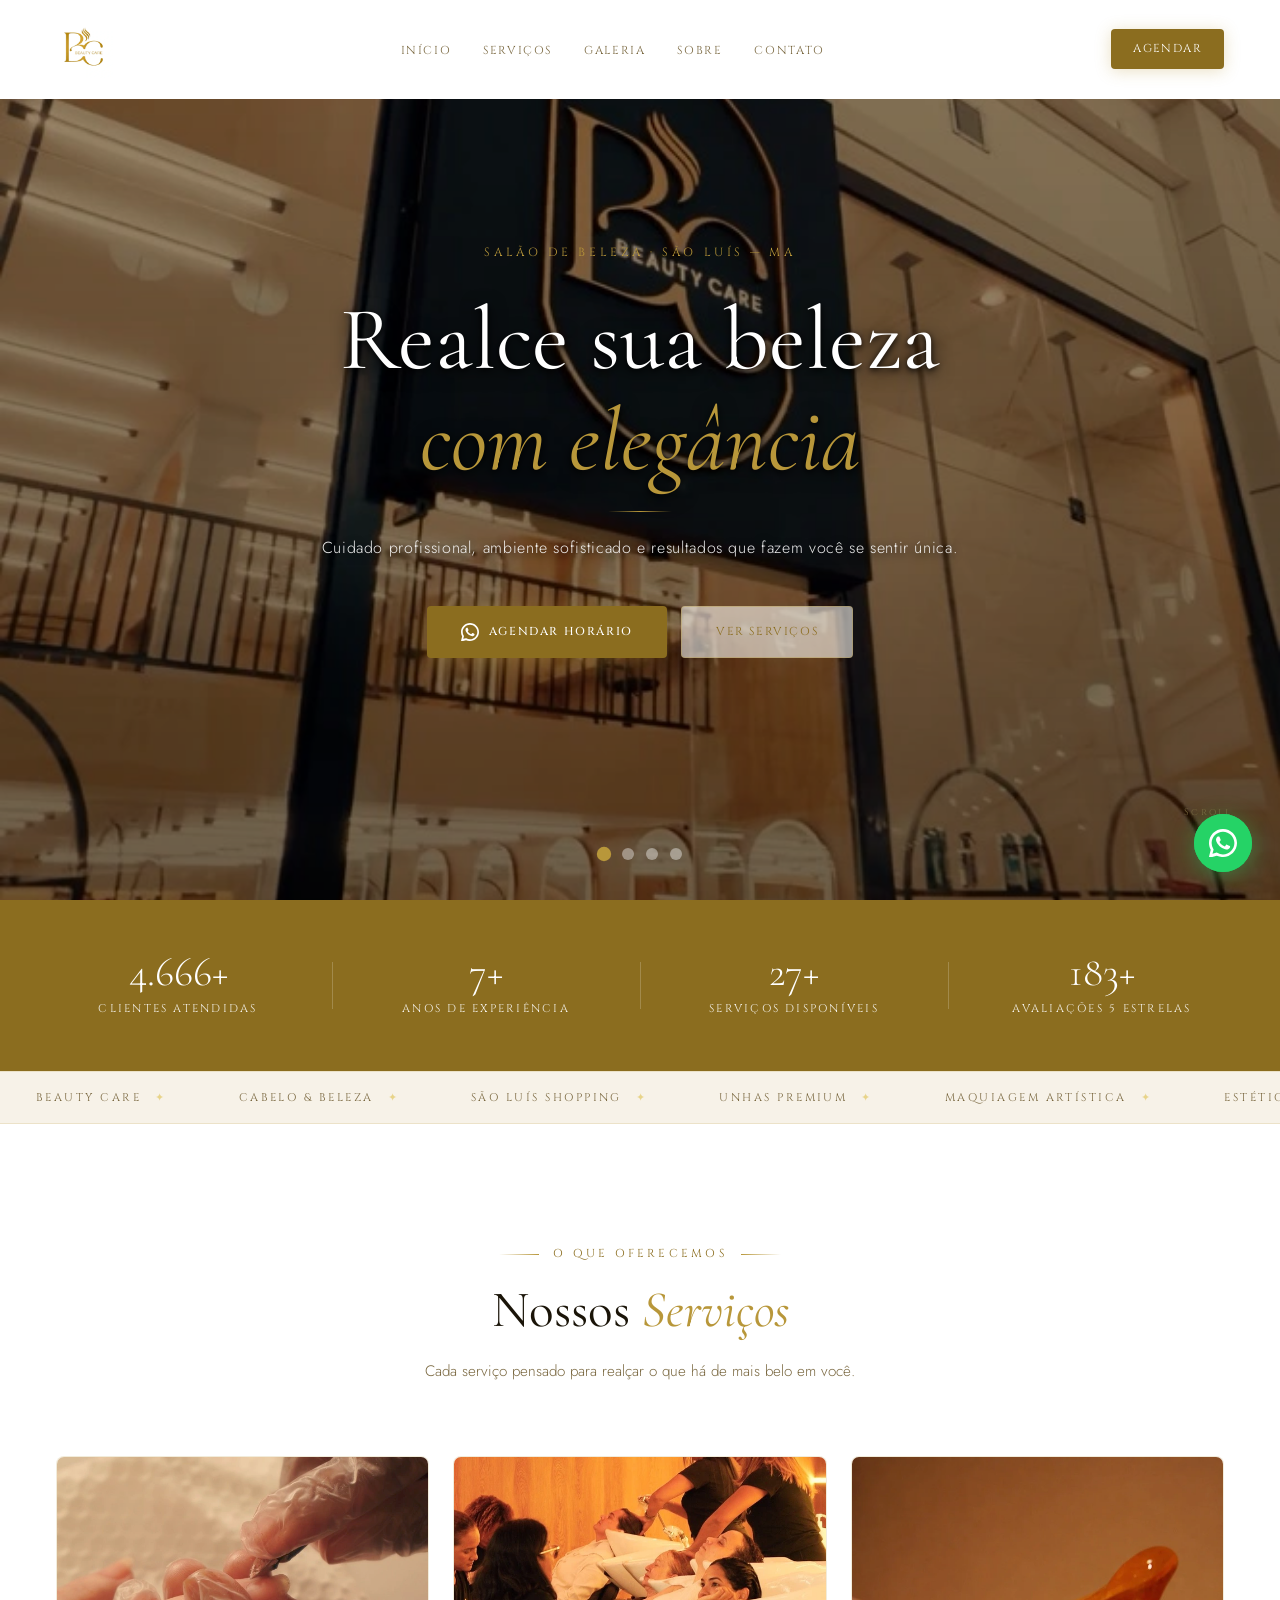
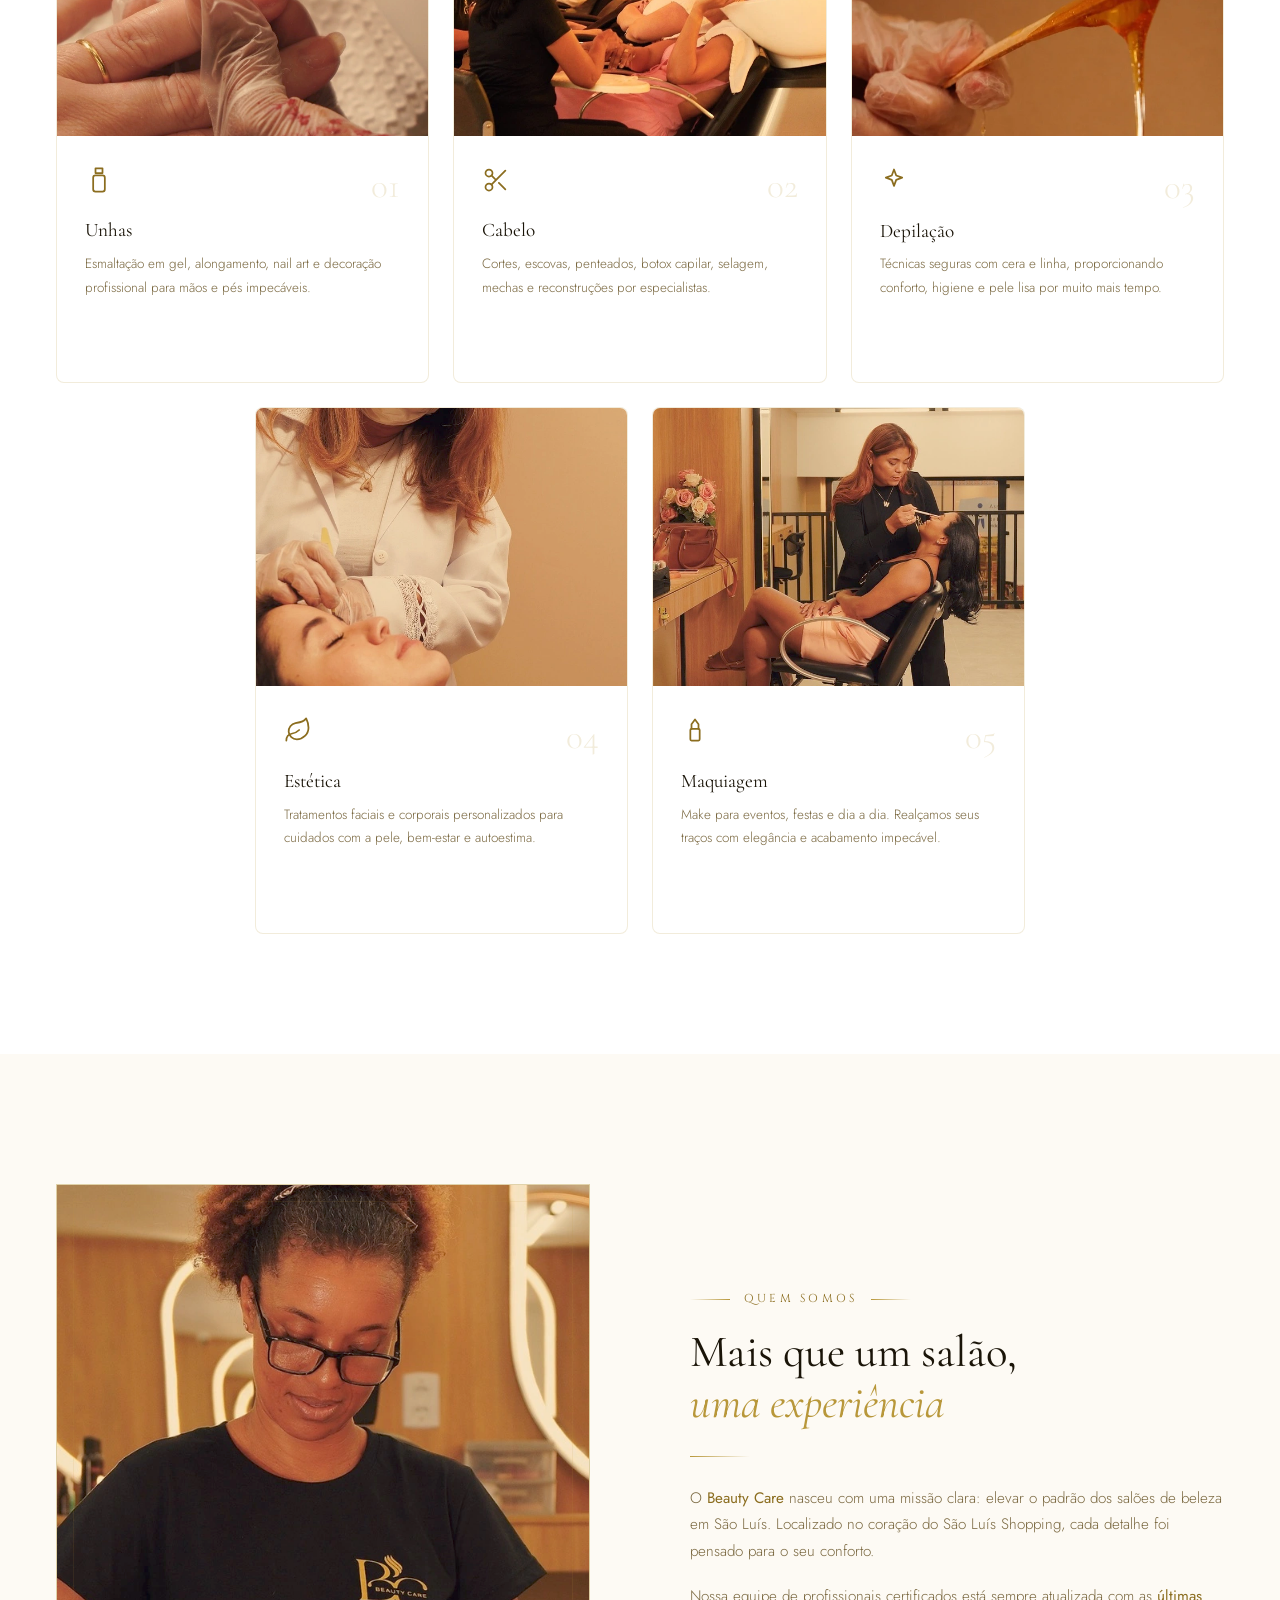
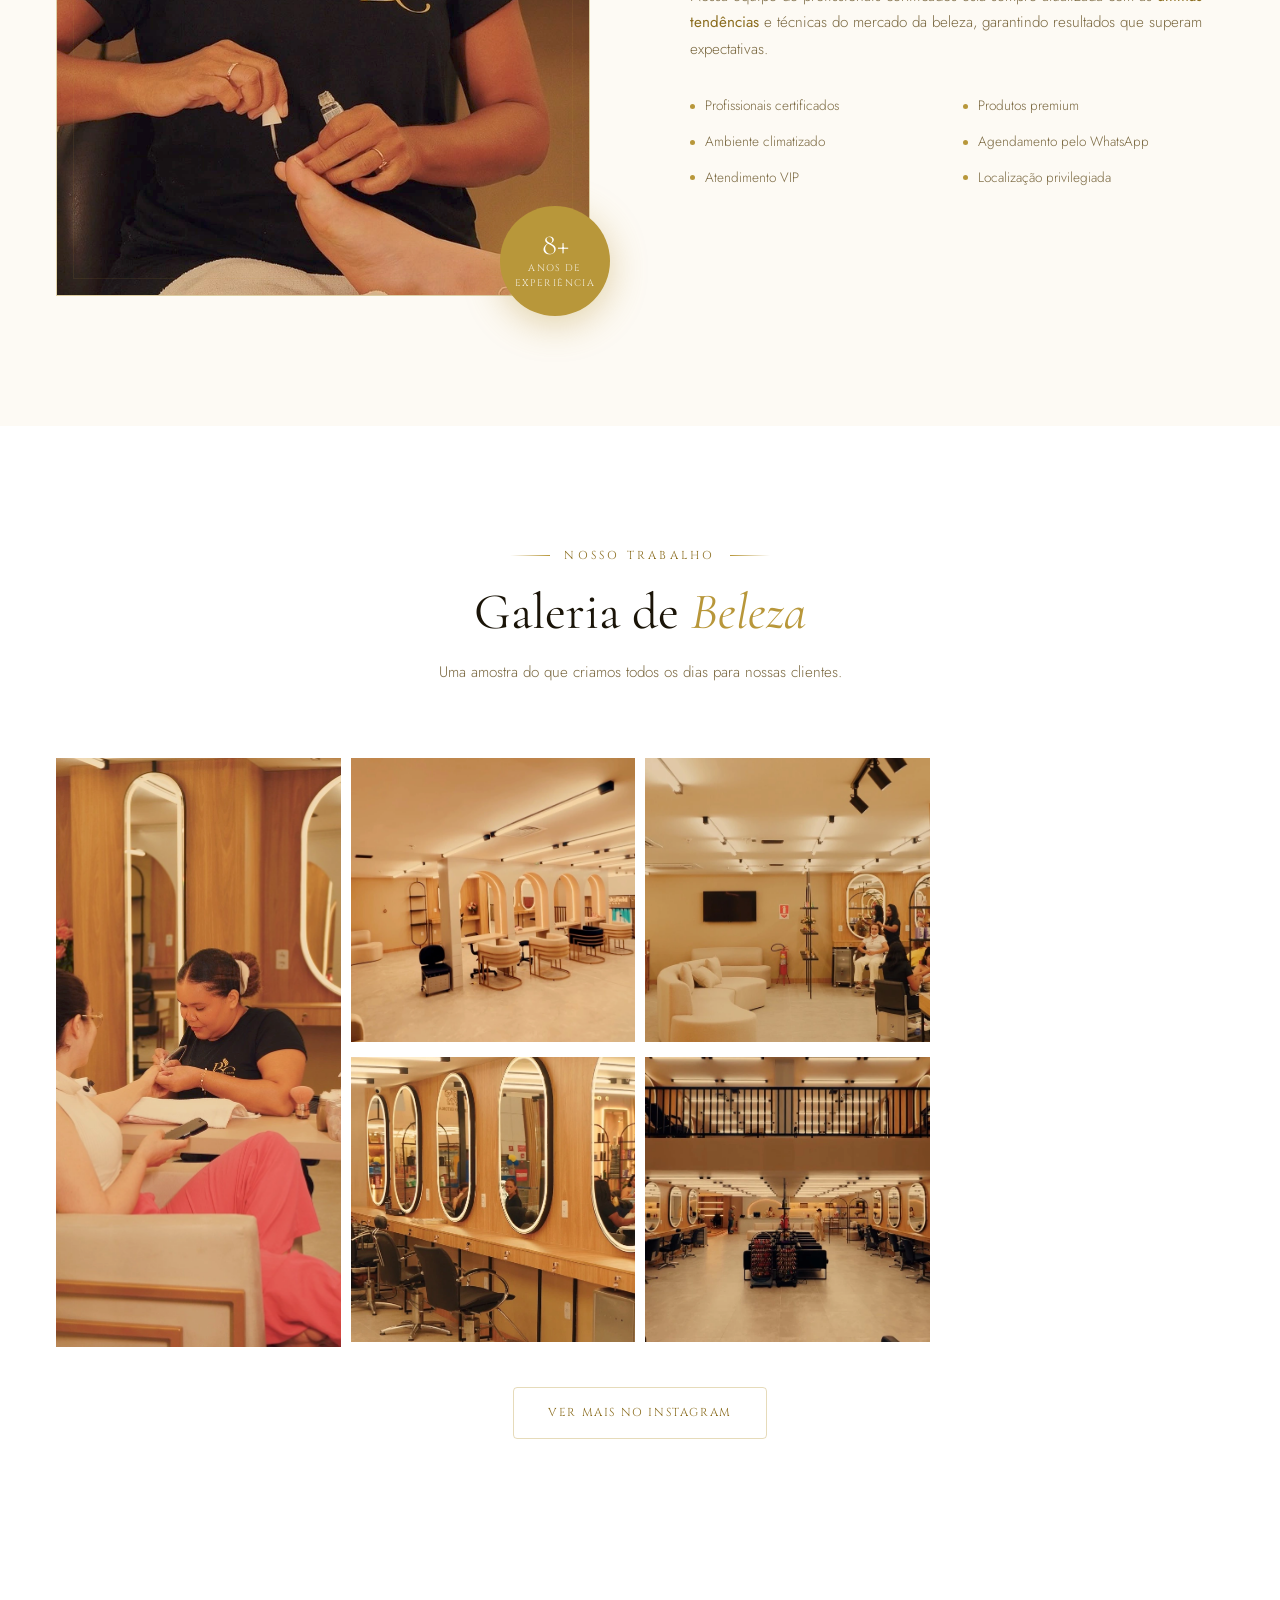
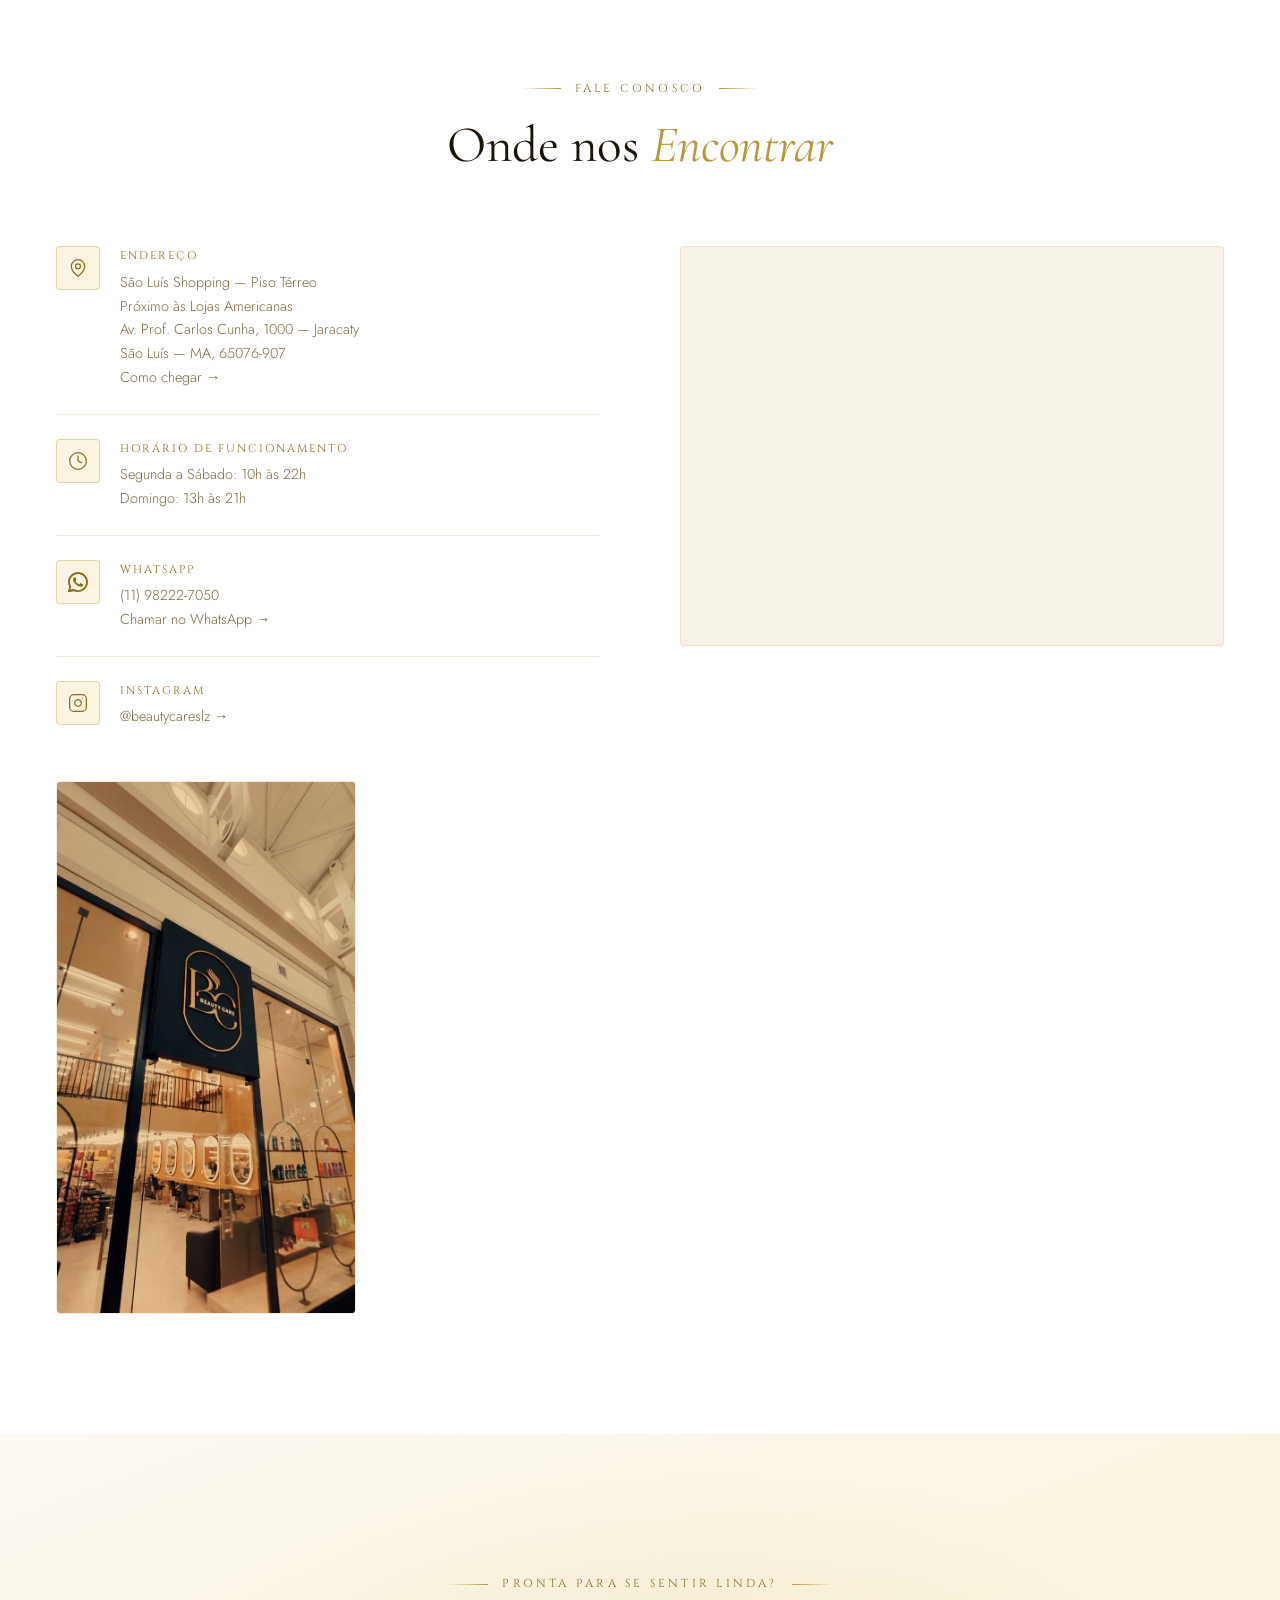
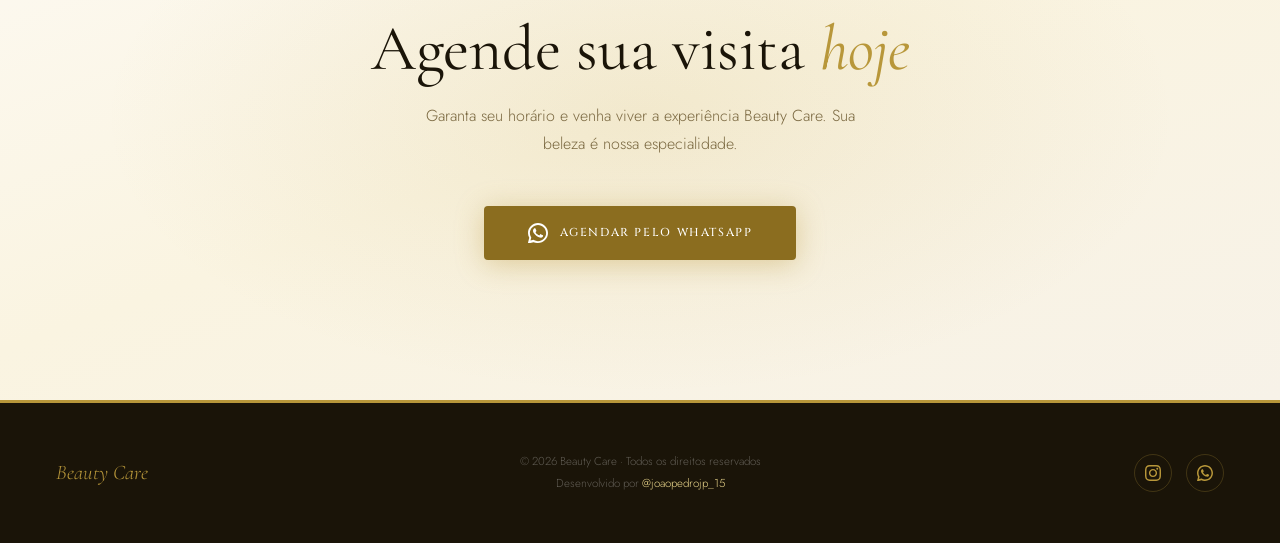
<file: index.html>
<!DOCTYPE html>
<html lang="pt-BR">
<head>
  <meta charset="UTF-8">
  <meta name="viewport" content="width=device-width, initial-scale=1.0">
  <title>Beauty Care — Salão de Beleza em São Luís, MA</title>

  <meta name="description" content="Beauty Care — salão de beleza no São Luís Shopping. Há mais de 8 anos cuidando da sua beleza. Cabelo, unhas, maquiagem, depilação e estética. Agende pelo WhatsApp.">
  <meta property="og:type" content="website">
  <meta property="og:url" content="https://beautycareslz.com.br">
  <meta property="og:title" content="Beauty Care">
  <meta property="og:description" content="Salão de beleza no São Luís Shopping. Agende pelo WhatsApp.">
  <meta property="og:image" content="https://beautycareslz.com.br/img/og-image.jpg">
  <meta property="og:image:width" content="1200">
  <meta property="og:image:height" content="630">
  <meta name="twitter:card" content="summary_large_image">
  <meta property="og:site_name" content="Beauty Care">
  <meta property="og:locale" content="pt_BR">
  <meta name="theme-color" content="#B8973A">

  <link rel="canonical" href="https://beautycareslz.com.br/">
  <link rel="preload" as="image" href="img/estrutura4.webp" fetchpriority="high">
  <noscript><style>.reveal{opacity:1!important;transform:none!important}</style></noscript>
  <script type="application/ld+json">{"@context": "https://schema.org", "@type": "BeautySalon", "name": "Beauty Care", "url": "https://beautycareslz.com.br", "image": "https://beautycareslz.com.br/img/og-image.jpg", "logo": "https://beautycareslz.com.br/img/logo.webp", "telephone": "+5511982227050", "address": {"@type": "PostalAddress", "streetAddress": "Av. Prof. Carlos Cunha, 1000 - São Luís Shopping, Piso Térreo", "addressLocality": "São Luís", "addressRegion": "MA", "postalCode": "65076-907", "addressCountry": "BR"}, "openingHoursSpecification": [{"@type": "OpeningHoursSpecification", "dayOfWeek": ["Monday", "Tuesday", "Wednesday", "Thursday", "Friday", "Saturday"], "opens": "10:00", "closes": "22:00"}, {"@type": "OpeningHoursSpecification", "dayOfWeek": "Sunday", "opens": "13:00", "closes": "21:00"}], "sameAs": ["https://instagram.com/beautycareslz"]}</script>
  <link rel="stylesheet" href="css/style.css">
  <script src="js/app.js" defer></script>

  <link rel="preconnect" href="https://fonts.googleapis.com">
  <link rel="preconnect" href="https://fonts.gstatic.com" crossorigin>
  <link href="https://fonts.googleapis.com/css2?family=Cormorant+Garamond:ital,wght@0,300;0,400;1,300;1,400&family=Jost:wght@300;400;500&family=Cinzel:wght@400;500&display=swap" rel="stylesheet">

  <link rel="icon" type="image/png" sizes="32x32" href="favicons/favicon-32.png">
  <link rel="icon" type="image/png" sizes="512x512" href="favicons/favicon-512.png">
  <link rel="apple-touch-icon" href="favicons/apple-touch-icon.png">
</head>
<body>
<svg xmlns="http://www.w3.org/2000/svg" style="position:absolute;width:0;height:0" aria-hidden="true"><defs><symbol id="i-wa" viewBox="0 0 24 24"><path d="M17.472 14.382c-.297-.149-1.758-.867-2.03-.967-.273-.099-.471-.148-.67.15-.197.297-.767.966-.94 1.164-.173.199-.347.223-.644.075-.297-.15-1.255-.463-2.39-1.475-.883-.788-1.48-1.761-1.653-2.059-.173-.297-.018-.458.13-.606.134-.133.298-.347.446-.52.149-.174.198-.298.298-.497.099-.198.05-.371-.025-.52-.075-.149-.669-1.612-.916-2.207-.242-.579-.487-.5-.669-.51-.173-.008-.371-.01-.57-.01-.198 0-.52.074-.792.372-.272.297-1.04 1.016-1.04 2.479 0 1.462 1.065 2.875 1.213 3.074.149.198 2.096 3.2 5.077 4.487.709.306 1.262.489 1.694.625.712.227 1.36.195 1.871.118.571-.085 1.758-.719 2.006-1.413.248-.694.248-1.289.173-1.413-.074-.124-.272-.198-.57-.347z"/><path d="M12 0C5.373 0 0 5.373 0 12c0 2.117.549 4.109 1.51 5.841L.057 23.52a.75.75 0 00.924.924l5.704-1.453A11.944 11.944 0 0012 24c6.627 0 12-5.373 12-12S18.627 0 12 0zm0 21.75a9.713 9.713 0 01-4.953-1.355l-.355-.211-3.684.939.955-3.595-.232-.37A9.712 9.712 0 012.25 12C2.25 6.615 6.615 2.25 12 2.25S21.75 6.615 21.75 12 17.385 21.75 12 21.75z"/></symbol><symbol id="i-pin" viewBox="0 0 24 24"><path d="M20 10c0 6-8 12-8 12S4 16 4 10a8 8 0 0116 0z"/><circle cx="12" cy="10" r="3"/></symbol><symbol id="i-clock" viewBox="0 0 24 24"><circle cx="12" cy="12" r="10"/><path d="M12 6v6l4 2"/></symbol><symbol id="i-ig" viewBox="0 0 24 24"><rect x="2" y="2" width="20" height="20" rx="5"/><path d="M16 11.37A4 4 0 1112.63 8 4 4 0 0116 11.37z"/><path d="M17.5 6.5h.01"/></symbol><symbol id="i-nail" viewBox="0 0 24 24"><path d="M9 2h6v4H9z"/><path d="M7 10a2 2 0 012-2h6a2 2 0 012 2v10a2 2 0 01-2 2H9a2 2 0 01-2-2z"/></symbol><symbol id="i-scissors" viewBox="0 0 24 24"><circle cx="6" cy="6" r="3"/><circle cx="6" cy="18" r="3"/><path d="M20 4L8.12 15.88M14.47 14.48L20 20M8.12 8.12L12 12"/></symbol><symbol id="i-sparkle" viewBox="0 0 24 24"><path d="M12 3l1.9 5.1L19 10l-5.1 1.9L12 17l-1.9-5.1L5 10l5.1-1.9z"/></symbol><symbol id="i-leaf" viewBox="0 0 24 24"><path d="M11 20A7 7 0 019.8 6.1C15.5 5 17 4.48 19 2c1 2 2 4.18 2 8 0 5.5-4.78 10-10 10z"/><path d="M2 21c0-3 1.85-5.36 5.08-6C9.5 14.52 12 13 13 12"/></symbol><symbol id="i-lip" viewBox="0 0 24 24"><rect x="8" y="11" width="8" height="10" rx="1"/><path d="M9 11V7l3-4 3 4v4"/></symbol></defs></svg>

<!-- MOBILE NAV -->
<div class="mob-nav" id="mobNav">
  <button id="mobClose" aria-label="Fechar menu">✕</button>
  <a href="#inicio" class="mob-link">Início</a>
  <a href="#servicos" class="mob-link">Serviços</a>
  <a href="#galeria" class="mob-link">Galeria</a>
  <a href="#sobre" class="mob-link">Sobre</a>
  <a href="#contato" class="mob-link">Contato</a>
</div>

<!-- HEADER -->
<header id="hdr">
  <a href="#inicio" class="logo-wrap" aria-label="Beauty Care — início">
    <div class="logo-img-wrap">
      <img src="img/logo.webp" alt="Beauty Care Logo" id="headerLogo">
    </div>
  </a>
  <nav>
    <ul>
      <li><a href="#inicio">Início</a></li>
      <li><a href="#servicos">Serviços</a></li>
      <li><a href="#galeria">Galeria</a></li>
      <li><a href="#sobre">Sobre</a></li>
      <li><a href="#contato">Contato</a></li>
    </ul>
  </nav>
  <a href="https://wa.me/5511982227050?text=Ol%C3%A1%21%20Gostaria%20de%20agendar%20um%20hor%C3%A1rio." class="nav-cta" target="_blank" rel="noopener">Agendar</a>
  <button class="burger" id="burgerBtn" aria-label="Menu" aria-expanded="false" aria-controls="mobNav"><span></span><span></span><span></span></button>
</header>

<!-- HERO -->
<section id="inicio" class="hero">
  <div class="hero-slides" id="heroSlides">
    <div class="hero-slide active"></div>
    <div class="hero-slide"></div>
    <div class="hero-slide"></div>
    <div class="hero-slide"></div>
  </div>
  <div class="hero-overlay"></div>
    <div class="hero-dots">
    <button type="button" class="hero-dot active" data-i="0" aria-label="Slide 1"></button>
    <button type="button" class="hero-dot" data-i="1" aria-label="Slide 2"></button>
    <button type="button" class="hero-dot" data-i="2" aria-label="Slide 3"></button>
    <button type="button" class="hero-dot" data-i="3" aria-label="Slide 4"></button>
  </div>
  <div class="hero-content">
    <p class="hero-eyebrow">Salão de Beleza · São Luís — MA</p>
    <h1 class="hero-title">Realce sua beleza<em>com elegância</em></h1>
    <div class="hero-line"></div>
    <p class="hero-sub">Cuidado profissional, ambiente sofisticado e resultados que fazem você se sentir única.</p>
    <div class="hero-btns">
      <a href="https://wa.me/5511982227050?text=Ol%C3%A1%21%20Gostaria%20de%20agendar%20um%20hor%C3%A1rio." class="btn-primary" target="_blank" rel="noopener">
        <svg width="18" height="18" fill="currentColor" aria-hidden="true"><use href="#i-wa"/></svg>
        Agendar Horário
      </a>
      <a href="#servicos" class="btn-ghost">Ver Serviços</a>
    </div>
  </div>
  <div class="scroll-ind">
    <span>Scroll</span>
    <div class="scroll-mouse"><div class="scroll-wheel"></div></div>
  </div>
</section>

<!-- STRIP -->
<div class="strip">
  <div class="strip-item"><div class="strip-num" data-target="5000">5.000+</div><div class="strip-label">Clientes Atendidas</div></div>
  <div class="strip-item"><div class="strip-num" data-target="8">8+</div><div class="strip-label">Anos de Experiência</div></div>
  <div class="strip-item"><div class="strip-num" data-target="30">30+</div><div class="strip-label">Serviços Disponíveis</div></div>
  <div class="strip-item"><div class="strip-num" data-target="200">200+</div><div class="strip-label">Avaliações 5 Estrelas</div></div>
</div>

<!-- MARQUEE -->
<div class="marquee-wrap">
  <div class="marquee-track">
    <div class="marquee-item">Beauty Care</div><div class="marquee-item">Cabelo & Beleza</div><div class="marquee-item">São Luís Shopping</div><div class="marquee-item">Unhas Premium</div><div class="marquee-item">Maquiagem Artística</div><div class="marquee-item">Estética Avançada</div><div class="marquee-item">Depilação Suave</div><div class="marquee-item">Realce Sua Beleza</div>
    <div class="marquee-item">Beauty Care</div><div class="marquee-item">Cabelo & Beleza</div><div class="marquee-item">São Luís Shopping</div><div class="marquee-item">Unhas Premium</div><div class="marquee-item">Maquiagem Artística</div><div class="marquee-item">Estética Avançada</div><div class="marquee-item">Depilação Suave</div><div class="marquee-item">Realce Sua Beleza</div>
  </div>
</div>

<!-- SERVIÇOS -->
<section id="servicos" class="servicos">
  <div class="section-head reveal">
    <div class="tag">O que oferecemos</div>
    <h2>Nossos <em style="color:var(--gold);font-style:italic">Serviços</em></h2>
    <p>Cada serviço pensado para realçar o que há de mais belo em você.</p>
  </div>
  <div class="services-grid">

    <!-- CARD 01 — Unhas -->
    <div class="svc-card reveal" style="transition-delay:.08s">
      <div class="svc-img-wrap">
        <img src="img/unha.webp" alt="Serviço de Unhas" loading="lazy" decoding="async">
      </div>
      <div class="svc-body">
        <div class="svc-header">
          <span class="svc-icon"><svg aria-hidden="true"><use href="#i-nail"/></svg></span>
          <span class="svc-num">01</span>
        </div>
        <h3>Unhas</h3>
        <p>Esmaltação em gel, alongamento, nail art e decoração profissional para mãos e pés impecáveis.</p>
        <a href="https://wa.me/5511982227050?text=Ol%C3%A1%21%20Gostaria%20de%20agendar%20um%20hor%C3%A1rio%20de%20Unhas." class="svc-arrow" target="_blank" rel="noopener">
          Agendar <svg width="14" height="14" viewBox="0 0 24 24" fill="none" stroke="currentColor" stroke-width="2"><path d="M5 12h14M12 5l7 7-7 7"/></svg>
        </a>
      </div>
    </div>

    <!-- CARD 02 — Cabelo -->
    <div class="svc-card reveal" style="transition-delay:.14s">
      <div class="svc-img-wrap">
        <img src="img/lavagem.webp" alt="Serviço de Cabelo" loading="lazy" decoding="async">
      </div>
      <div class="svc-body">
        <div class="svc-header">
          <span class="svc-icon"><svg aria-hidden="true"><use href="#i-scissors"/></svg></span>
          <span class="svc-num">02</span>
        </div>
        <h3>Cabelo</h3>
        <p>Cortes, escovas, penteados, botox capilar, selagem, mechas e reconstruções por especialistas.</p>
        <a href="https://wa.me/5511982227050?text=Ol%C3%A1%21%20Gostaria%20de%20agendar%20um%20hor%C3%A1rio%20de%20Cabelo." class="svc-arrow" target="_blank" rel="noopener">
          Agendar <svg width="14" height="14" viewBox="0 0 24 24" fill="none" stroke="currentColor" stroke-width="2"><path d="M5 12h14M12 5l7 7-7 7"/></svg>
        </a>
      </div>
    </div>

    <!-- CARD 03 — Depilação -->
    <div class="svc-card reveal" style="transition-delay:.2s">
      <div class="svc-img-wrap">
        <img src="img/cera.webp" alt="Serviço de Depilação" loading="lazy" decoding="async" style="object-position: center top;">      </div>
      <div class="svc-body">
        <div class="svc-header">
          <span class="svc-icon"><svg aria-hidden="true"><use href="#i-sparkle"/></svg></span>
          <span class="svc-num">03</span>
        </div>
        <h3>Depilação</h3>
        <p>Técnicas seguras com cera e linha, proporcionando conforto, higiene e pele lisa por muito mais tempo.</p>
        <a href="https://wa.me/5511982227050?text=Ol%C3%A1%21%20Gostaria%20de%20agendar%20um%20hor%C3%A1rio%20de%20Depila%C3%A7%C3%A3o." class="svc-arrow" target="_blank" rel="noopener">
          Agendar <svg width="14" height="14" viewBox="0 0 24 24" fill="none" stroke="currentColor" stroke-width="2"><path d="M5 12h14M12 5l7 7-7 7"/></svg>
        </a>
      </div>
    </div>

    <!-- CARD 04 — Estética -->
    <div class="svc-card reveal" style="transition-delay:.26s">
      <div class="svc-img-wrap">
        <img src="img/sobrancelha.webp" alt="Serviço de Estética" loading="lazy" decoding="async">
      </div>
      <div class="svc-body">
        <div class="svc-header">
          <span class="svc-icon"><svg aria-hidden="true"><use href="#i-leaf"/></svg></span>
          <span class="svc-num">04</span>
        </div>
        <h3>Estética</h3>
        <p>Tratamentos faciais e corporais personalizados para cuidados com a pele, bem-estar e autoestima.</p>
        <a href="https://wa.me/5511982227050?text=Ol%C3%A1%21%20Gostaria%20de%20agendar%20um%20hor%C3%A1rio%20de%20Est%C3%A9tica." class="svc-arrow" target="_blank" rel="noopener">
          Agendar <svg width="14" height="14" viewBox="0 0 24 24" fill="none" stroke="currentColor" stroke-width="2"><path d="M5 12h14M12 5l7 7-7 7"/></svg>
        </a>
      </div>
    </div>

    <!-- CARD 05 — Maquiagem -->
    <div class="svc-card reveal" style="transition-delay:.32s">
      <div class="svc-img-wrap">
        <img src="img/maquiagem.webp" alt="Serviço de Maquiagem" loading="lazy" decoding="async">
      </div>
      <div class="svc-body">
        <div class="svc-header">
          <span class="svc-icon"><svg aria-hidden="true"><use href="#i-lip"/></svg></span>
          <span class="svc-num">05</span>
        </div>
        <h3>Maquiagem</h3>
        <p>Make para eventos, festas e dia a dia. Realçamos seus traços com elegância e acabamento impecável.</p>
        <a href="https://wa.me/5511982227050?text=Ol%C3%A1%21%20Gostaria%20de%20agendar%20um%20hor%C3%A1rio%20de%20Maquiagem." class="svc-arrow" target="_blank" rel="noopener">
          Agendar <svg width="14" height="14" viewBox="0 0 24 24" fill="none" stroke="currentColor" stroke-width="2"><path d="M5 12h14M12 5l7 7-7 7"/></svg>
        </a>
      </div>
    </div>

  </div>
</section>

<!-- SOBRE -->
<section id="sobre" class="sobre-wrap">
  <div class="sobre">
    <div class="sobre-visual">
      <div class="sobre-frame">
        <img
          src="img/unhaP.webp"
          alt="Profissional da Beauty Care fazendo esmaltação em cliente"
          loading="lazy"
          decoding="async"
          style="position:absolute;inset:0;width:100%;height:100%;object-fit:cover;object-position:center;display:block;"
        >
      </div>
      <div class="sobre-badge">
        <span class="sobre-badge-num">8+</span>
        <span class="sobre-badge-txt">Anos de<br>Experiência</span>
      </div>
    </div>
    <div class="sobre-text reveal">
      <div class="tag" style="justify-content:flex-start">Quem Somos</div>
      <h2>Mais que um salão,<br><em style="color:var(--gold)">uma experiência</em></h2>
      <div class="sobre-divider"></div>
      <p>O <strong>Beauty Care</strong> nasceu com uma missão clara: elevar o padrão dos salões de beleza em São Luís. Localizado no coração do São Luís Shopping, cada detalhe foi pensado para o seu conforto.</p>
      <p>Nossa equipe de profissionais certificados está sempre atualizada com as <strong>últimas tendências</strong> e técnicas do mercado da beleza, garantindo resultados que superam expectativas.</p>
      <div class="sobre-feats">
        <div class="feat"><div class="feat-dot"></div>Profissionais certificados</div>
        <div class="feat"><div class="feat-dot"></div>Produtos premium</div>
        <div class="feat"><div class="feat-dot"></div>Ambiente climatizado</div>
        <div class="feat"><div class="feat-dot"></div>Agendamento pelo WhatsApp</div>
        <div class="feat"><div class="feat-dot"></div>Atendimento VIP</div>
        <div class="feat"><div class="feat-dot"></div>Localização privilegiada</div>
      </div>
    </div>
  </div>
</section>

<!-- GALERIA -->
<section id="galeria" class="galeria">
  <div class="section-head reveal">
    <div class="tag">Nosso Trabalho</div>
    <h2>Galeria de <em style="color:var(--gold);font-style:italic">Beleza</em></h2>
    <p>Uma amostra do que criamos todos os dias para nossas clientes.</p>
  </div>
  <div class="gallery-grid reveal">
    <div class="g-item tall"><img src="img/unhaM.webp" alt="Manicure atendendo cliente na bancada de unhas" loading="lazy" decoding="async"></div>
    <div class="g-item"><img src="img/estrutura5.webp" alt="Bancadas de unhas com arcos iluminados" loading="lazy" decoding="async"></div>
    <div class="g-item"><img src="img/estrutura6.webp" alt="Sala de espera com sofá no salão" loading="lazy" decoding="async"></div>
    <div class="g-item tall"><img src="img/estrutura3.webp" alt="Salão visto do térreo com mezanino" loading="lazy" decoding="async"></div>
    <div class="g-item"><img src="img/estrutura2.webp" alt="Bancadas de cabelo com espelhos ovais" loading="lazy" decoding="async"></div>
    <div class="g-item"><img src="img/estrutura1.webp" alt="Corredor central do salão" loading="lazy" decoding="async"></div>
  </div>
  <div class="gal-cta reveal"><a href="https://instagram.com/beautycareslz" class="btn-ghost" target="_blank" rel="noopener">Ver mais no Instagram</a></div>
</section>

<!-- CONTATO -->
<section id="contato" class="contato">
  <div class="section-head reveal">
    <div class="tag">Fale Conosco</div>
    <h2>Onde nos <em style="color:var(--gold);font-style:italic">Encontrar</em></h2>
  </div>
  <div class="contato-inner">
    <div class="reveal">
      <div class="info-list">
        <div class="info-row">
          <div class="info-icon-box"><svg aria-hidden="true"><use href="#i-pin"/></svg></div>
          <div><div class="info-label">Endereço</div><div class="info-val">São Luís Shopping — Piso Térreo<br>Próximo às Lojas Americanas<br>Av. Prof. Carlos Cunha, 1000 — Jaracaty<br>São Luís — MA, 65076-907<br><a href="https://www.google.com/maps/search/?api=1&query=S%C3%A3o%20Lu%C3%ADs%20Shopping%2C%20S%C3%A3o%20Lu%C3%ADs%20-%20MA" target="_blank" rel="noopener">Como chegar →</a></div></div>
        </div>
        <div class="info-row">
          <div class="info-icon-box"><svg aria-hidden="true"><use href="#i-clock"/></svg></div>
          <div><div class="info-label">Horário de Funcionamento</div><div class="info-val">Segunda a Sábado: 10h às 22h<br>Domingo: 13h às 21h</div></div>
        </div>
        <div class="info-row">
          <div class="info-icon-box"><svg aria-hidden="true"><use href="#i-wa"/></svg></div>
          <div><div class="info-label">WhatsApp</div><div class="info-val">(11) 98222-7050<br><a href="https://wa.me/5511982227050?text=Ol%C3%A1%21%20Gostaria%20de%20agendar%20um%20hor%C3%A1rio." target="_blank" rel="noopener">Chamar no WhatsApp →</a></div></div>
        </div>
        <div class="info-row">
          <div class="info-icon-box"><svg aria-hidden="true"><use href="#i-ig"/></svg></div>
          <div><div class="info-label">Instagram</div><div class="info-val"><a href="https://instagram.com/beautycareslz" target="_blank" rel="noopener">@beautycareslz →</a></div></div>
        </div>
      </div>
      <img class="fachada" src="img/estrutura4.webp" alt="Fachada da Beauty Care no São Luís Shopping" loading="lazy" decoding="async">
    </div>
    <div class="mapa-box reveal" style="transition-delay:.2s">
      <iframe src="https://www.google.com/maps?q=S%C3%A3o%20Lu%C3%ADs%20Shopping%2C%20S%C3%A3o%20Lu%C3%ADs%20-%20MA&output=embed" title="Localização Beauty Care" loading="lazy" allowfullscreen></iframe>
    </div>
  </div>
</section>

<!-- CTA FINAL -->
<section class="cta-final">
  <div class="tag reveal">Pronta para se sentir linda?</div>
  <h2 class="reveal" style="transition-delay:.1s">Agende sua visita <em>hoje</em></h2>
  <p class="reveal" style="transition-delay:.2s">Garanta seu horário e venha viver a experiência Beauty Care. Sua beleza é nossa especialidade.</p>
  <div class="reveal" style="transition-delay:.3s">
    <a href="https://wa.me/5511982227050?text=Ol%C3%A1%21%20Gostaria%20de%20agendar%20um%20hor%C3%A1rio." class="btn-primary" target="_blank" rel="noopener" style="font-size:.72rem;padding:17px 44px;display:inline-flex;align-items:center;gap:12px;">
      <svg width="20" height="20" fill="currentColor" aria-hidden="true"><use href="#i-wa"/></svg>
      Agendar pelo WhatsApp
    </a>
  </div>
</section>

<!-- FOOTER -->
<footer>
  <div class="ft-logo">Beauty Care</div>
  <div class="ft-copy">
    <p>© 2026 Beauty Care · Todos os direitos reservados</p>
    <p>Desenvolvido por <a href="https://instagram.com/joaopedrojp_15" target="_blank" rel="noopener">@joaopedrojp_15</a></p>
  </div>
  <div class="ft-social">
    <a href="https://instagram.com/beautycareslz" target="_blank" rel="noopener" aria-label="Instagram">
      <svg width="16" height="16" viewBox="0 0 24 24" fill="currentColor"><path d="M12 2.163c3.204 0 3.584.012 4.85.07 3.252.148 4.771 1.691 4.919 4.919.058 1.265.069 1.645.069 4.849 0 3.205-.012 3.584-.069 4.849-.149 3.225-1.664 4.771-4.919 4.919-1.266.058-1.644.07-4.85.07-3.204 0-3.584-.012-4.849-.07-3.26-.149-4.771-1.699-4.919-4.92-.058-1.265-.07-1.644-.07-4.849 0-3.204.013-3.583.07-4.849.149-3.227 1.664-4.771 4.919-4.919 1.266-.057 1.645-.069 4.849-.069zm0-2.163c-3.259 0-3.667.014-4.947.072-4.358.2-6.78 2.618-6.98 6.98-.059 1.281-.073 1.689-.073 4.948 0 3.259.014 3.668.072 4.948.2 4.358 2.618 6.78 6.98 6.98 1.281.058 1.689.072 4.948.072 3.259 0 3.668-.014 4.948-.072 4.354-.2 6.782-2.618 6.979-6.98.059-1.28.073-1.689.073-4.948 0-3.259-.014-3.667-.072-4.947-.196-4.354-2.617-6.78-6.979-6.98-1.281-.059-1.69-.073-4.949-.073zm0 5.838c-3.403 0-6.162 2.759-6.162 6.162s2.759 6.163 6.162 6.163 6.162-2.759 6.162-6.163c0-3.403-2.759-6.162-6.162-6.162zm0 10.162c-2.209 0-4-1.79-4-4 0-2.209 1.791-4 4-4s4 1.791 4 4c0 2.21-1.791 4-4 4zm6.406-11.845c-.796 0-1.441.645-1.441 1.44s.645 1.44 1.441 1.44c.795 0 1.439-.645 1.439-1.44s-.644-1.44-1.439-1.44z"/></svg>
    </a>
    <a href="https://wa.me/5511982227050?text=Ol%C3%A1%21%20Gostaria%20de%20agendar%20um%20hor%C3%A1rio." target="_blank" rel="noopener" aria-label="WhatsApp">
      <svg width="16" height="16" fill="currentColor" aria-hidden="true"><use href="#i-wa"/></svg>
    </a>
  </div>
</footer>

<!-- WhatsApp Float -->
<a href="https://wa.me/5511982227050?text=Ol%C3%A1%21%20Gostaria%20de%20agendar%20um%20hor%C3%A1rio." class="wa-float" target="_blank" rel="noopener" aria-label="WhatsApp">
  <svg width="28" height="28" fill="white" aria-hidden="true"><use href="#i-wa"/></svg>
</a>

<!-- LIGHTBOX -->
<div class="lightbox" id="lightbox" role="dialog" aria-modal="true" aria-label="Galeria de fotos">
  <button type="button" class="lb-btn lb-close" id="lightboxClose" aria-label="Fechar">✕</button>
  <button type="button" class="lb-btn lb-prev" id="lbPrev" aria-label="Foto anterior">‹</button>
  <img class="lightbox-img" id="lightboxImg" alt="">
  <button type="button" class="lb-btn lb-next" id="lbNext" aria-label="Próxima foto">›</button>
</div>

</body>
</html>
</file>
<file: css/style.css>
:root {
  --gold:        #B8973A;
  --gold-bright: #D4AF50;
  --gold-light:  #E8D48A;
  --gold-pale:   #FAF4E1;
  --gold-dim:    #8B6D1F;
  --cream:       #FDFAF4;
  --cream-2:     #F7F2E8;
  --cream-3:     #EFE8D5;
  --white:       #FFFFFF;
  --ink:         #1A1408;
  --ink-mid:     #3D2E0A;
  --muted:       #7A6840;
  --muted-light: #B0966A;
  --border:      rgba(184,151,58,.18);
  --border-mid:  rgba(184,151,58,.35);
  --r:           4px;
  --ease:        cubic-bezier(0.4,0,0.2,1);
}

*, *::before, *::after { margin:0; padding:0; box-sizing:border-box; }
html { scroll-behavior:smooth; }

body {
  font-family: 'Jost', sans-serif;
  font-weight: 300;
  background: var(--white);
  color: var(--ink);
  line-height: 1.75;
  overflow-x: hidden;
}

img { display:block; max-width:100%; }
a   { color:inherit; text-decoration:none; }
section { scroll-margin-top: 72px; }

/* ── TYPOGRAPHY ── */
h1, h2, h3 { font-family: 'Cormorant Garamond', serif; font-weight: 400; line-height: 1.12; }

/* ── UTILITIES ── */
.tag {
  font-family: 'Cinzel', serif;
  font-size: .58rem;
  letter-spacing: .28em;
  text-transform: uppercase;
  color: var(--gold);
  display: flex;
  align-items: center;
  gap: 14px;
  justify-content: center;
  margin-bottom: 18px;
}
.tag::before, .tag::after {
  content: '';
  height: 1px;
  width: 40px;
  background: linear-gradient(90deg, transparent, var(--gold));
}
.tag::after { background: linear-gradient(90deg, var(--gold), transparent); }

/* ── HEADER ── */
header {
  position: fixed;
  top: 0; left: 0; right: 0;
  z-index: 1000;
  padding: 20px 56px;
  display: flex;
  align-items: center;
  justify-content: space-between;
  transition: background .5s, padding .4s, box-shadow .4s;
  background: rgb(255,255,255);
  backdrop-filter: blur(14px);
  -webkit-backdrop-filter: blur(14px);
  border-bottom: 1px solid rgb(255,255,255);
}

.logo-wrap { display: flex; align-items: center; gap: 14px; }
.logo-img-wrap {
  width: 48px; height: 48px;
  display: flex; align-items: center; justify-content: center;
  transition: transform .3s;
}
.logo-img-wrap:hover { transform: scale(1.05); }
.logo-img-wrap img { width: 100%; height: 100%; object-fit: contain; }

nav ul { display: flex; gap: 32px; list-style: none; }
nav a {
  font-family: 'Cinzel', serif; font-size: .6rem;
  letter-spacing: .14em; text-transform: uppercase; color: var(--muted);
  position: relative; transition: color .3s;
}
nav a::after {
  content: ''; position: absolute; bottom: -4px; left: 0;
  width: 0; height: 1px; background: var(--gold);
  transition: width .35s var(--ease);
}
nav a:hover { color: var(--gold-dim); }
nav a:hover::after { width: 100%; }

.nav-cta {
  font-family: 'Cinzel', serif; font-size: .58rem;
  letter-spacing: .12em; text-transform: uppercase;
  color: var(--white); background: var(--gold);
  padding: 10px 22px; border-radius: var(--r);
  transition: background .3s, transform .25s, box-shadow .3s;
  box-shadow: 0 2px 16px rgba(184,151,58,.3);
}
.nav-cta:hover { background: var(--gold-bright); transform: translateY(-1px); box-shadow: 0 4px 24px rgba(184,151,58,.4); }

.burger {
  display: none; flex-direction: column; gap: 5px;
  background: none; border: none; cursor: pointer; padding: 4px;
}
.burger span { display: block; width: 22px; height: 1.5px; background: var(--gold); transition: .35s; transform-origin: left; }

/* ── MOBILE NAV ── */
.mob-nav {
  position: fixed;
  top: 80px; right: 20px;
  width: 260px;
  background: rgba(255,255,255,.96);
  backdrop-filter: blur(14px);
  -webkit-backdrop-filter: blur(14px);
  border: 1px solid var(--border);
  border-radius: 18px;
  padding: 24px;
  display: flex; flex-direction: column; gap: 18px;
  box-shadow: 0 10px 40px rgba(0,0,0,.08);
  opacity: 0; visibility: hidden;
  transform: translateY(-10px) scale(.98);
  pointer-events: none;
  transition: opacity .3s ease, transform .3s ease, visibility .3s ease;
  z-index: 2000;
}
.mob-nav.open {
  opacity: 1; visibility: visible;
  transform: translateY(0) scale(1);
  pointer-events: auto;
}
#mobClose {
  align-self: flex-end;
  background: none; border: none;
  font-size: 1.3rem; color: var(--gold);
  cursor: pointer; padding: 0 4px; line-height: 1;
  transition: color .2s, transform .2s;
}
#mobClose:hover { color: var(--gold-dim); transform: scale(1.15); }
.mob-nav a {
  font-family: 'Cinzel', serif; font-size: .8rem;
  letter-spacing: .12em; text-transform: uppercase; color: var(--ink);
  padding: 10px 0; border-bottom: 1px solid var(--border);
  transition: color .3s ease, padding-left .3s ease;
}
.mob-nav a:last-child { border-bottom: none; }
.mob-nav a:hover { color: var(--gold); padding-left: 8px; }

/* ── HERO ── */
.hero {
  position: relative; height: 100vh; min-height: 620px;
  display: flex; align-items: center; justify-content: center; overflow: hidden;
  background-color: #1A1408;
}
.hero-slides { position: absolute; inset: 0; z-index: 0; }
.hero-slide {
  position: absolute; inset: 0;
  background-size: cover; background-position: center;
  opacity: 0; transition: opacity 1.4s ease-in-out;
  will-change: opacity;
}
.hero-slide.active { opacity: 1; }
.hero-slide:nth-child(1) { background-image: url('../img/estrutura4.webp'); }
.hero-slide:nth-child(2) { background-image: url('../img/estrutura1.webp'); }
.hero-slide:nth-child(3) { background-image: url('../img/estrutura3.webp'); }
.hero-slide:nth-child(4) { background-image: url('../img/estrutura2.webp'); }

.hero-overlay {
  position: absolute; inset: 0; z-index: 1; pointer-events: none;
  background: linear-gradient(to bottom, rgba(0,0,0,0.35) 0%, rgba(0,0,0,0.55) 100%);
}

.hero-dots {
  position: absolute; bottom: 40px; left: 50%;
  transform: translateX(-50%);
  display: flex; gap: 12px; z-index: 5;
}
.hero-dot {
  width: 12px; height: 12px; border-radius: 50%;
  background: rgba(255,255,255,.4); cursor: pointer; transition: .3s;
}
.hero-dot.active { background: var(--gold); transform: scale(1.2); }

.hero-content {
  position: relative; z-index: 3;
  text-align: center; padding: 0 24px; max-width: 860px;
}
.hero-eyebrow {
  font-family: 'Cinzel', serif; font-size: .62rem;
  letter-spacing: .3em; color: var(--gold); text-transform: uppercase;
  margin-bottom: 28px; opacity: 0; transform: translateY(18px);
  animation: fadeUp .9s .3s var(--ease) forwards;
}
.hero-title {
  font-size: clamp(3.2rem, 7vw, 6.5rem); color: #fff;
  margin-bottom: 20px; opacity: 0; transform: translateY(30px);
  animation: fadeUp 1s .5s var(--ease) forwards;
  text-shadow: 0 4px 18px rgba(0,0,0,.85), 0 2px 6px rgba(0,0,0,.9);
}
.hero-title em { color: var(--gold); font-style: italic; display: block; }
.hero-line {
  width: 64px; height: 1px; margin: 0 auto 22px;
  background: linear-gradient(90deg, transparent, var(--gold), transparent);
  opacity: 0; animation: fadeIn .8s .85s ease forwards;
}
.hero-sub {
  font-size: 1rem; color: rgba(255,255,255,.92);
  letter-spacing: .04em; margin-bottom: 44px;
  opacity: 0; transform: translateY(18px);
  animation: fadeUp .9s .9s var(--ease) forwards;
  text-shadow: 0 2px 10px rgba(0,0,0,.95);
}
.hero-btns {
  display: flex; gap: 14px; justify-content: center; flex-wrap: wrap;
  opacity: 0; transform: translateY(18px);
  animation: fadeUp .9s 1.1s var(--ease) forwards;
}

@keyframes fadeUp { to { opacity:1; transform:translateY(0); } }
@keyframes fadeIn { to { opacity:1; } }

.btn-primary {
  display: inline-flex; align-items: center; gap: 10px;
  background: var(--gold); color: var(--white);
  font-family: 'Cinzel', serif; font-size: .62rem;
  font-weight: 500; letter-spacing: .14em; text-transform: uppercase;
  padding: 15px 34px; border-radius: var(--r);
  transition: background .3s, transform .3s, box-shadow .3s;
  box-shadow: 0 4px 28px rgba(184,151,58,.4);
}
.btn-primary:hover { background: var(--gold-bright); transform: translateY(-2px); box-shadow: 0 8px 36px rgba(184,151,58,.5); }

.btn-ghost {
  display: inline-flex; align-items: center; gap: 10px;
  border: 1.5px solid var(--border-mid); color: var(--gold-dim);
  font-family: 'Cinzel', serif; font-size: .62rem;
  letter-spacing: .14em; text-transform: uppercase;
  padding: 15px 34px; border-radius: var(--r);
  transition: border-color .3s, background .3s, transform .3s;
  background: rgba(253,250,244,.6);
}
.btn-ghost:hover { border-color: var(--gold); background: rgba(184,151,58,.08); transform: translateY(-2px); }

.scroll-ind {
  position: absolute; bottom: 40px; right: 48px; z-index: 4;
  display: flex; flex-direction: column; align-items: center; gap: 8px;
  opacity: 0; animation: fadeIn 1s 1.8s ease forwards;
}
.scroll-ind span { font-family:'Cinzel',serif; font-size:.48rem; letter-spacing:.22em; color:var(--muted); }
.scroll-mouse { width:18px; height:30px; border:1px solid var(--border-mid); border-radius:9px; display:flex; justify-content:center; padding-top:5px; }
.scroll-wheel { width:2px; height:5px; background:var(--gold); border-radius:2px; animation:scrollAnim 2s ease-in-out infinite; }
@keyframes scrollAnim { 0%,100%{transform:translateY(0);opacity:1;} 60%{transform:translateY(9px);opacity:0;} }

/* ── STRIP ── */
.strip {
  background: var(--gold);
  padding: 52px 24px;
  display: grid; grid-template-columns: repeat(4,1fr); gap: 0;
}
.strip-item { text-align: center; padding: 0 20px; position: relative; }
.strip-item + .strip-item::before {
  content:''; position:absolute; left:0; top:15%; bottom:15%;
  width:1px; background: rgba(255,255,255,.2);
}
.strip-num { font-family:'Cormorant Garamond',serif; font-size:3rem; color:var(--white); line-height:1; margin-bottom:6px; }
.strip-label { font-family:'Cinzel',serif; font-size:.54rem; letter-spacing:.2em; color:rgba(255,255,255,.75); text-transform:uppercase; }

/* ── MARQUEE ── */
.marquee-wrap { overflow:hidden; background:var(--cream-2); border-top:1px solid var(--border); border-bottom:1px solid var(--border); padding:16px 0; }
.marquee-track { display:flex; animation:marquee 28s linear infinite; width:max-content; }
.marquee-item { font-family:'Cinzel',serif; font-size:.6rem; letter-spacing:.22em; text-transform:uppercase; color:var(--muted); padding:0 36px; display:flex; align-items:center; gap:14px; white-space:nowrap; }
.marquee-item::after { content:'✦'; color:var(--gold-light); }
@keyframes marquee { 0%{transform:translateX(0);} 100%{transform:translateX(-50%);} }

/* ── SECTION HEADS ── */
.section-head { text-align:center; margin-bottom:72px; }
.section-head h2 { font-size:clamp(2rem,4vw,3.2rem); color:var(--ink); margin-bottom:18px; }
.section-head p { color:var(--muted); max-width:480px; margin:0 auto; font-size:.95rem; }

/* ── SERVIÇOS ── */
.servicos { padding:120px 56px; background:var(--white); }

.services-grid {
  display: grid;
  grid-template-columns: repeat(auto-fit, minmax(220px, 1fr));
  gap: 24px;
  max-width: 1200px;
  margin: 0 auto;
}

/* Card com foto — estrutura igual ao projeto antigo */
.svc-card {
  background: var(--white);
  border: 1px solid var(--border);
  border-radius: 8px;
  overflow: hidden;
  cursor: default;
  transition: transform .35s var(--ease), box-shadow .35s var(--ease), border-color .35s;
}
.svc-card:hover {
  transform: translateY(-6px);
  box-shadow: 0 16px 48px rgba(184,151,58,.15);
  border-color: var(--border-mid);
}

/* Foto do card */
.svc-img-wrap {
  width: 100%;
  aspect-ratio: 4 / 3;
  overflow: hidden;
  background: var(--cream-2);
}
.svc-img-wrap img {
  width: 100%;
  height: 100%;
  object-fit: cover;
  display: block;
  transition: transform .5s var(--ease);
}
.svc-card:hover .svc-img-wrap img { transform: scale(1.06); }

/* Corpo do card */
.svc-body {
  padding: 28px 28px 24px;
}

.svc-header {
  display: flex;
  align-items: center;
  justify-content: space-between;
  margin-bottom: 12px;
}

.svc-icon { font-size: 1.6rem; }
.svc-num {
  font-family: 'Cormorant Garamond', serif;
  font-size: 2.2rem;
  color: rgba(184,151,58,.18);
  line-height: 1;
  transition: color .4s;
}
.svc-card:hover .svc-num { color: rgba(184,151,58,.35); }

.svc-card h3 { font-size: 1.2rem; color: var(--ink); margin-bottom: 10px; }
.svc-card p  { font-size: .84rem; color: var(--muted); line-height: 1.75; }

/* Linha dourada inferior */
.svc-body::after {
  content: '';
  display: block;
  width: 0; height: 1px;
  background: linear-gradient(90deg, var(--gold), transparent);
  margin-top: 18px;
  transition: width .4s var(--ease);
}
.svc-card:hover .svc-body::after { width: 100%; }

/* Botão Agendar — agora é <a> clicável */
.svc-arrow {
  margin-top: 18px;
  color: var(--gold);
  font-size: .68rem;
  font-family: 'Cinzel', serif;
  letter-spacing: .1em;
  display: flex;
  align-items: center;
  gap: 8px;
  opacity: 0;
  transform: translateX(-8px);
  transition: opacity .3s, transform .3s, color .2s;
  text-decoration: none;
}
.svc-card:hover .svc-arrow { opacity: 1; transform: translateX(0); }
.svc-arrow:hover { color: var(--gold-dim); }

/* ── SOBRE ── */
.sobre-wrap { padding:130px 56px; background:var(--cream); }
.sobre {
  max-width:1240px; margin:0 auto;
  display:grid; grid-template-columns:1fr 1fr; gap:100px; align-items:center;
}
.sobre-visual { position:relative; }
.sobre-frame {
  width:100%; aspect-ratio:3/4;
  background:linear-gradient(145deg,var(--cream-3),var(--cream-2));
  border:1px solid var(--border-mid); position:relative; overflow:hidden;
}
.sobre-frame::before {
  content:''; position:absolute; inset:0;
  background:radial-gradient(ellipse 80% 60% at 50% 30%,rgba(184,151,58,.14) 0%,transparent 65%);
}
.sobre-frame::after {
  content:''; position:absolute; top:16px; left:16px; right:16px; bottom:16px;
  border:1px solid rgba(184,151,58,.1); pointer-events:none;
}
.sobre-badge {
  position:absolute; bottom:-20px; right:-20px;
  width:110px; height:110px; background:var(--gold); border-radius:50%;
  display:flex; flex-direction:column; align-items:center; justify-content:center; gap:2px;
  box-shadow:0 8px 36px rgba(184,151,58,.4);
}
.sobre-badge-num { font-family:'Cormorant Garamond',serif; font-size:1.9rem; color:var(--white); line-height:1; }
.sobre-badge-txt { font-family:'Cinzel',serif; font-size:.42rem; letter-spacing:.14em; color:rgba(255,255,255,.8); text-transform:uppercase; text-align:center; line-height:1.5; }
.sobre-text .tag { justify-content:flex-start; }
.sobre-text h2 { font-size:clamp(2rem,3.5vw,2.8rem); margin-bottom:22px; color:var(--ink); }
.sobre-text p { color:var(--muted); margin-bottom:18px; font-size:.95rem; }
.sobre-text strong { color:var(--gold-dim); font-weight:400; }
.sobre-divider { width:60px; height:1px; background:linear-gradient(90deg,var(--gold),transparent); margin:28px 0; }
.sobre-feats { display:grid; grid-template-columns:1fr 1fr; gap:12px; margin-top:32px; }
.feat { display:flex; align-items:center; gap:10px; color:var(--muted); font-size:.85rem; }
.feat-dot { width:5px; height:5px; background:var(--gold); border-radius:50%; flex-shrink:0; }

/* ── GALERIA ── */
.galeria { padding:120px 56px; background:var(--white); }
.gallery-grid {
  max-width:1280px; margin:0 auto;
  display:grid; grid-template-columns:repeat(4,1fr);
  gap:10px;
}
.g-item {
  position:relative; overflow:hidden; cursor:zoom-in;
  aspect-ratio: 1;
}
.g-item.tall { grid-row:span 2; aspect-ratio: 1 / 2.07; }
.g-item.wide { grid-column:span 2; aspect-ratio: 2 / 1; }
.g-item img {
  position: relative; z-index: 1;
  width: 100%; height: 100%;
  object-fit: cover; display: block;
  transition: transform 0.5s var(--ease);
  pointer-events: auto;
}
.g-item:hover img { transform: scale(1.04); }
.g-item::after {
  content:''; position:absolute; inset:0; z-index:2;
  background:rgba(184,151,58,.18); opacity:0; transition:opacity .4s;
  pointer-events: none;
}
.g-item:hover::after { opacity:1; }

/* ── TESTEMUNHOS ── */

/* ── CONTATO ── */
.contato { padding:120px 56px; background:var(--white); }
.contato-inner { max-width:1200px; margin:0 auto; display:grid; grid-template-columns:1fr 1fr; gap:80px; align-items:start; }
.info-list { display:flex; flex-direction:column; gap:0; }
.info-row { display:flex; align-items:flex-start; gap:20px; padding:24px 0; border-bottom:1px solid var(--border); }
.info-row:first-child { padding-top:0; }
.info-row:last-child { border-bottom:none; }
.info-icon-box { width:44px; height:44px; border:1px solid var(--border-mid); display:flex; align-items:center; justify-content:center; font-size:1.1rem; flex-shrink:0; border-radius:var(--r); background:var(--gold-pale); }
.info-label { font-family:'Cinzel',serif; font-size:.54rem; letter-spacing:.18em; color:var(--gold); text-transform:uppercase; margin-bottom:5px; }
.info-val { font-size:.9rem; color:var(--muted); line-height:1.65; }
.info-val a { color:var(--muted); transition:color .3s; }
.info-val a:hover { color:var(--gold); }
.mapa-box { background:var(--cream-2); border:1px solid var(--border); border-radius:var(--r); overflow:hidden; height:400px; }
.mapa-box iframe { width:100%; height:100%; border:none; filter:sepia(.2) contrast(.9) brightness(1.05); }

/* ── CTA FINAL ── */
.cta-final {
  padding:140px 56px; text-align:center;
  background: linear-gradient(160deg, var(--cream) 0%, var(--gold-pale) 50%, var(--cream-2) 100%);
  position:relative; overflow:hidden;
}
.cta-final::before {
  content:''; position:absolute; inset:0; pointer-events:none;
  background:radial-gradient(ellipse 60% 70% at 50% 50%,rgba(184,151,58,.12) 0%,transparent 70%);
}
.cta-final h2 { font-size:clamp(2.2rem,5vw,4.2rem); margin-bottom:18px; color:var(--ink); position:relative; }
.cta-final h2 em { color:var(--gold); }
.cta-final p { color:var(--muted); margin-bottom:48px; max-width:460px; margin-left:auto; margin-right:auto; position:relative; }

/* ── FOOTER ── */
footer {
  background:var(--ink); border-top:3px solid var(--gold);
  padding:48px 56px;
  display:grid; grid-template-columns:1fr auto 1fr; align-items:center; gap:24px;
}
.ft-logo { font-family:'Cormorant Garamond',serif; font-style:italic; font-size:1.3rem; color:var(--gold); }
.ft-copy { text-align:center; font-size:.72rem; color:rgba(255,255,255,.3); line-height:1.9; }
.ft-copy a { color:var(--gold-light); transition:color .3s; }
.ft-copy a:hover { color:var(--gold-bright); }
.ft-social { display:flex; justify-content:flex-end; gap:14px; }
.ft-social a { width:38px; height:38px; border:1px solid rgba(184,151,58,.25); border-radius:50%; display:flex; align-items:center; justify-content:center; font-size:.85rem; color:var(--gold); transition:border-color .3s,background .3s; }
.ft-social a:hover { border-color:var(--gold); background:rgba(184,151,58,.15); }

/* ── WA FLOAT ── */
.wa-float {
  position:fixed; bottom:28px; right:28px; z-index:900;
  width:58px; height:58px; background:#25D366; border-radius:50%;
  display:flex; align-items:center; justify-content:center;
  box-shadow:0 4px 22px rgba(37,211,102,.4); transition:transform .3s,box-shadow .3s;
}
.wa-float:hover { transform:scale(1.1) translateY(-2px); box-shadow:0 8px 30px rgba(37,211,102,.55); }
.wa-float::after { content:''; position:absolute; inset:0; border-radius:50%; background:#25D366; animation:waPulse 2.5s ease-out infinite; z-index:-1; }
@keyframes waPulse { 0%{transform:scale(1);opacity:.5;} 100%{transform:scale(1.9);opacity:0;} }

/* ── REVEAL ── */
.reveal { opacity:0; transform:translateY(28px); transition:opacity .8s var(--ease),transform .8s var(--ease); }
.reveal.vis { opacity:1; transform:translateY(0); }

/* ── LIGHTBOX ── */
.lightbox {
  position: fixed; inset: 0;
  background: rgba(0,0,0,0.92);
  z-index: 999999;
  display: flex; align-items: center; justify-content: center;
  opacity: 0; pointer-events: none; visibility: hidden;
  transition: opacity .35s ease, visibility .35s ease;
}
.lightbox.active { opacity: 1; pointer-events: auto; visibility: visible; }
.lightbox-img {
  max-width: 90vw; max-height: 88vh;
  object-fit: contain; border-radius: 4px;
  box-shadow: 0 20px 60px rgba(0,0,0,.6);
  transform: scale(0.94); transition: transform .35s ease;
}
.lightbox.active .lightbox-img { transform: scale(1); }
.lightbox-close {
  position: absolute; top: 20px; right: 28px;
  font-size: 2rem; color: rgba(255,255,255,.8);
  cursor: pointer; line-height: 1;
  transition: color .2s, transform .2s; user-select: none;
}
.lightbox-close:hover { color: var(--gold); transform: scale(1.15); }

/* ── FOCUS ── */
a:focus-visible, button:focus-visible {
  outline: 2px solid var(--gold);
  outline-offset: 4px;
}

/* ── RESPONSIVE ── */
@media(max-width:768px) {
  .sobre { grid-template-columns:1fr; padding:0; max-width:680px; gap:60px; }
  .sobre-visual { display: block; }
  .gallery-grid { grid-template-columns:repeat(2,1fr); }
  .g-item.tall, .g-item.wide { grid-column:auto; grid-row:auto; aspect-ratio: 1; }
}

@media(max-width:900px) {
  header { padding:16px 22px; }
  nav, .nav-cta { display:none; }
  .burger { display:flex; }
  .strip { grid-template-columns:repeat(2,1fr); gap:16px; }
  .strip-item+.strip-item::before { display:none; }
  .servicos,.galeria,.testemunhos,.contato,.cta-final,.sobre-wrap { padding:80px 22px; }
  .services-grid { grid-template-columns: repeat(2, 1fr); gap: 16px; }
  .contato-inner { grid-template-columns:1fr; gap:48px; }
  footer { grid-template-columns:1fr; text-align:center; }
  .ft-social { justify-content:center; }
  .scroll-ind { display:none; }
}

@media(max-width:600px) {
  .gallery-grid { grid-template-columns:1fr 1fr; gap:6px; }
  .hero-title { font-size:2.6rem; }
  .services-grid { grid-template-columns: 1fr; }
}

/* ═════ AJUSTES v2 ═════ */
:root{--gold-text:#8B6D1F}
.hero{height:100vh;height:100svh}
.logo-img-wrap{width:58px;height:58px}
.logo-wrap{gap:0}

/* contraste e tamanhos mínimos */
.nav-cta,.btn-primary{background:var(--gold-dim)}
.nav-cta:hover,.btn-primary:hover{background:var(--gold)}
.strip{background:var(--gold-dim)}
.strip-num{font-size:clamp(1.7rem,3.2vw,3rem)}
.strip-label{font-size:.7rem;color:rgba(255,255,255,.9)}
.tag,.svc-arrow,.info-label{color:var(--gold-text)}
.tag{font-size:.72rem}
nav a{font-size:.72rem}
.nav-cta,.btn-primary,.btn-ghost{font-size:.72rem}
.hero-eyebrow{font-size:.74rem}
.marquee-item{font-size:.7rem}
.info-label{font-size:.7rem}
.svc-arrow{font-size:.78rem}
.sobre-badge-txt{font-size:.6rem}
.scroll-ind span{font-size:.6rem}
.mob-nav a{font-size:.85rem}

/* ícones SVG */
.svc-icon svg,.info-icon-box svg{fill:none;stroke:var(--gold-text);stroke-width:1.5;stroke-linecap:round;stroke-linejoin:round}
.svc-icon svg{width:28px;height:28px}
.info-icon-box svg{width:20px;height:20px}
.info-icon-box svg use[href="#i-wa"]{fill:var(--gold-text);stroke:none}

/* serviços: 3 + 2 centralizados */
.services-grid{grid-template-columns:repeat(6,1fr)}
.svc-card{grid-column:span 2}
.svc-card:nth-child(4){grid-column:2/4}
.svc-card:nth-child(5){grid-column:4/6}

/* hero dots */
.hero-dot{border:0;padding:0;position:relative}
.hero-dot::after{content:'';position:absolute;inset:-10px}

/* galeria */
.gal-cta{text-align:center;margin-top:40px}
.gal-cta .btn-ghost{background:transparent}
.g-item{cursor:zoom-in}
.g-item:focus-visible{outline:2px solid var(--gold);outline-offset:3px}

/* contato */
.fachada{display:block;width:min(100%,300px);height:auto;aspect-ratio:665/1182;object-fit:cover;border-radius:var(--r);margin-top:28px;border:1px solid var(--border)}
@media(max-width:900px){.fachada{margin-left:auto;margin-right:auto}}

/* lightbox */
.lb-btn{position:absolute;background:none;border:0;color:rgba(255,255,255,.85);cursor:pointer;line-height:1;transition:color .2s}
.lb-btn:hover{color:var(--gold-bright)}
.lb-close{top:18px;right:24px;font-size:2rem}
.lb-prev,.lb-next{top:50%;transform:translateY(-50%);font-size:3.2rem;padding:16px}
.lb-prev{left:8px}.lb-next{right:8px}
.lb-btn:focus-visible{outline:2px solid var(--gold-bright);outline-offset:2px}
.lightbox-close{display:none}

/* burger vira X */
.burger.open span:nth-child(1){transform:rotate(40deg)}
.burger.open span:nth-child(2){opacity:0}
.burger.open span:nth-child(3){transform:rotate(-40deg)}

/* tablet */
@media(max-width:900px){
  .sobre{grid-template-columns:1fr;max-width:680px;gap:60px}
  .services-grid{grid-template-columns:repeat(2,1fr)}
  .svc-card,.svc-card:nth-child(4),.svc-card:nth-child(5){grid-column:auto}
  .svc-card:nth-child(5){grid-column:1/-1}
}
@media(max-width:600px){
  .services-grid{grid-template-columns:1fr}
  .svc-card:nth-child(5){grid-column:auto}
  .strip-num{font-size:1.6rem}
  .logo-img-wrap{width:50px;height:50px}
  .lb-prev,.lb-next{font-size:2.4rem;padding:8px}
}

/* toque: sem hover, o CTA do card fica sempre visível */
@media(hover:none){.svc-arrow{opacity:1;transform:none}}

/* movimento reduzido */
@media(prefers-reduced-motion:reduce){
  html{scroll-behavior:auto}
  *,*::before,*::after{animation-duration:.01ms!important;animation-iteration-count:1!important;transition-duration:.01ms!important}
  .hero-eyebrow,.hero-title,.hero-line,.hero-sub,.hero-btns,.scroll-ind{opacity:1;transform:none}
  .marquee-track{animation:none}
}
</file>
